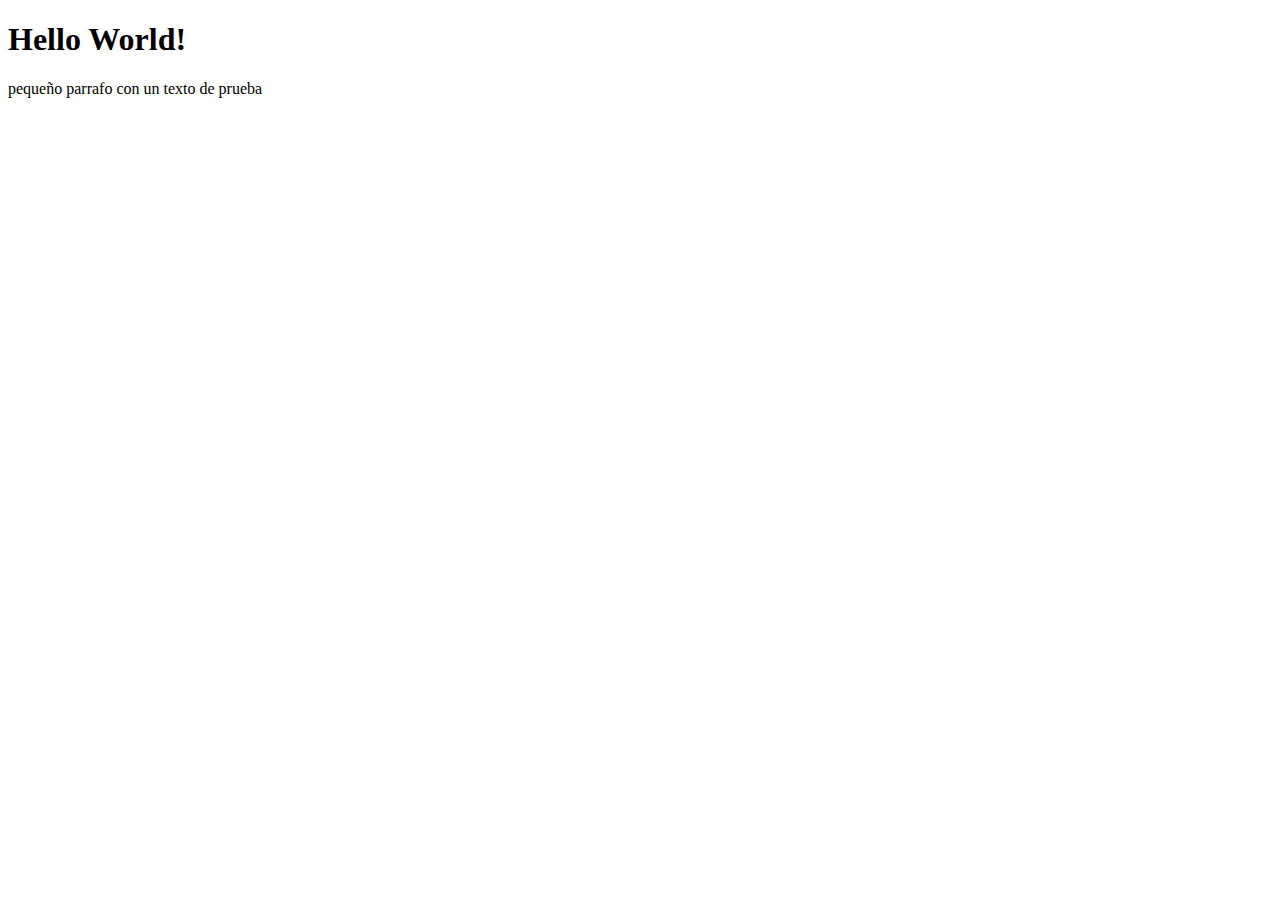
<file: templates/index.html>
<!DOCTYPE html>
<html lang="en">
<head>
    <meta charset="UTF-8">
    <meta name="viewport" content="width=device-width, initial-scale=1.0">
    <title>FranGonzaleDev</title>
</head>
<body>
    <h1>Hello World!</h1>
    <p>pequeño parrafo con un texto de prueba</p>
</body>
</html>
</file>
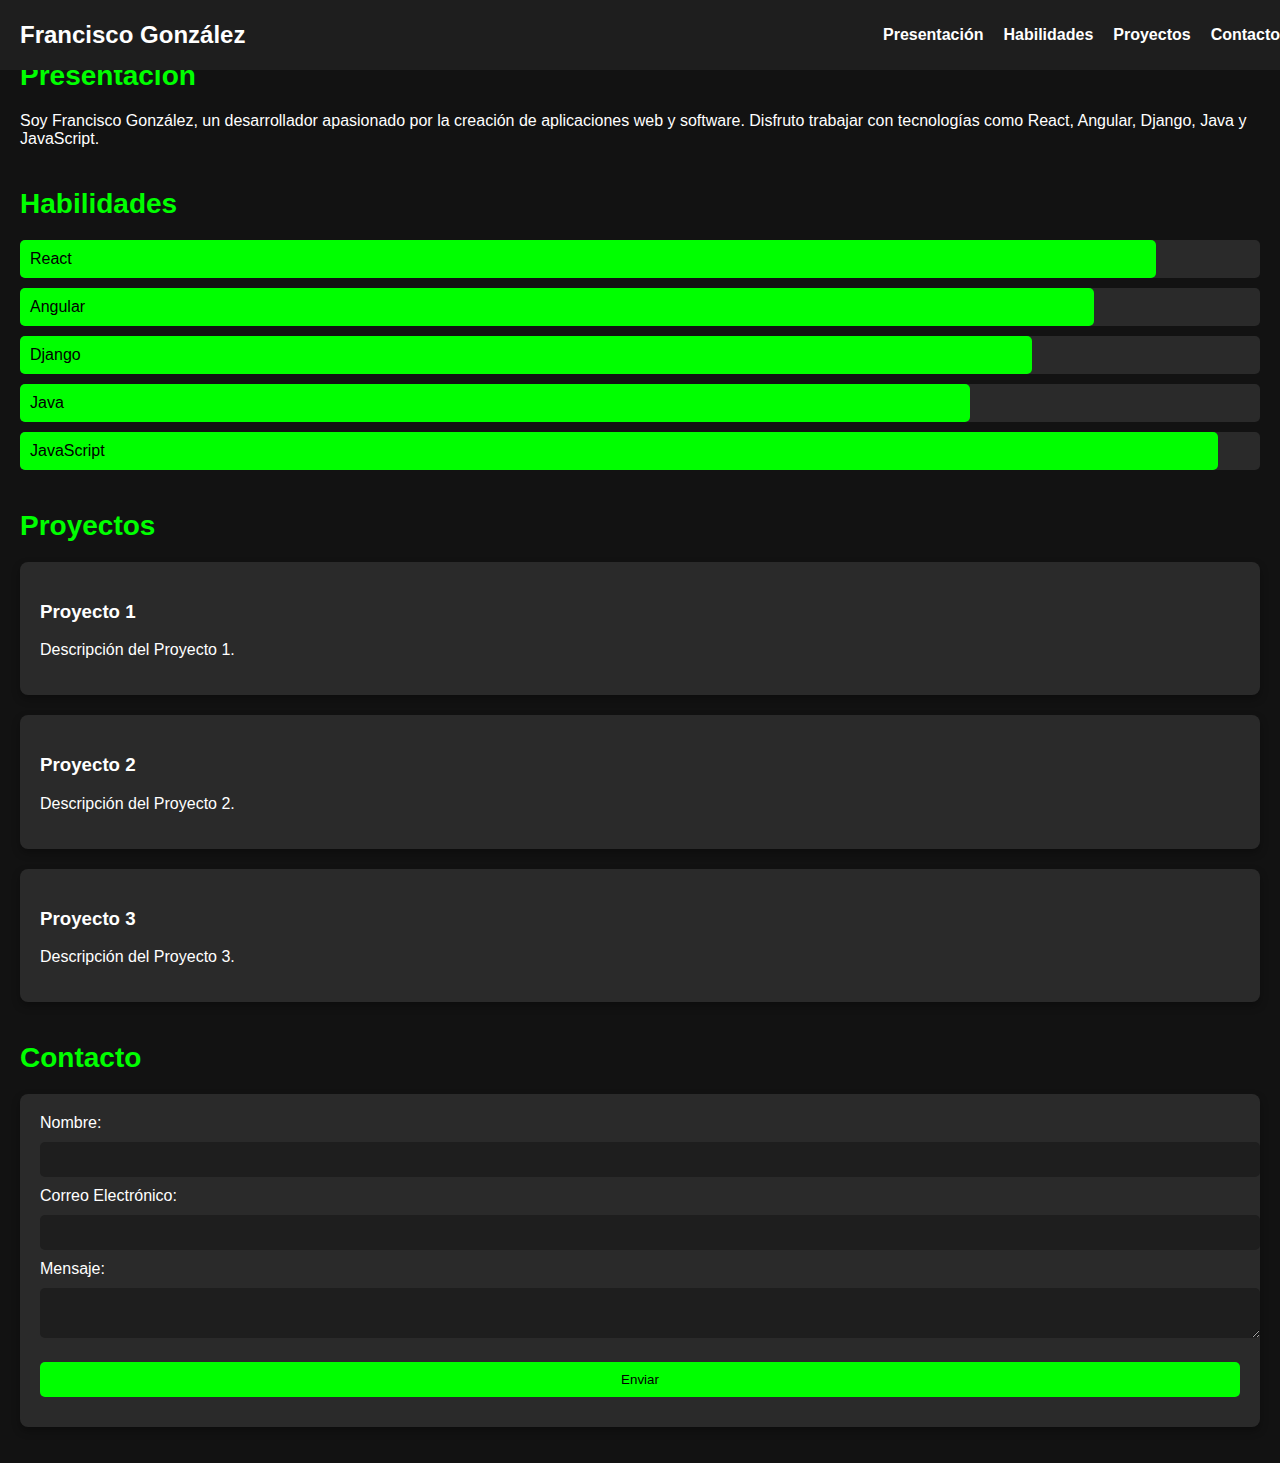
<file: assets/templates/index2.html>
<!DOCTYPE html>
<html lang="es">

<head>
    <meta charset="UTF-8">
    <meta http-equiv="X-UA-Compatible" content="IE=edge">
    <meta name="viewport" content="width=device-width, initial-scale=1.0">
    <link rel="stylesheet" href="../css/styles2.css">
    <title>Francisco González - Desarrollador</title>
</head>

<body>
    <header>
        <h1>Francisco González</h1>
        <nav>
            <ul>
                <li><a href="#presentacion">Presentación</a></li>
                <li><a href="#habilidades">Habilidades</a></li>
                <li><a href="#proyectos">Proyectos</a></li>
                <li><a href="#contacto">Contacto</a></li>
            </ul>
        </nav>
    </header>

    <main>
        <section id="presentacion">
            <h2>Presentación</h2>
            <p>Soy Francisco González, un desarrollador apasionado por la creación de aplicaciones web y software. Disfruto trabajar con tecnologías como React, Angular, Django, Java y JavaScript.</p>
        </section>

        <section id="habilidades">
            <h2>Habilidades</h2>
            <div class="skill-bar" id="skill-bar-react">
                <div class="skill-progress" style="width: 90%;">React</div>
            </div>
            <div class="skill-bar" id="skill-bar-angular">
                <div class="skill-progress" style="width: 85%;">Angular</div>
            </div>
            <div class="skill-bar" id="skill-bar-django">
                <div class="skill-progress" style="width: 80%;">Django</div>
            </div>
            <div class="skill-bar" id="skill-bar-java">
                <div class="skill-progress" style="width: 75%;">Java</div>
            </div>
            <div class="skill-bar" id="skill-bar-js">
                <div class="skill-progress" style="width: 95%;">JavaScript</div>
            </div>
        </section>

        <section id="proyectos">
            <h2>Proyectos</h2>
            <div class="project-card">
                <h3>Proyecto 1</h3>
                <p>Descripción del Proyecto 1.</p>
            </div>
            <div class="project-card">
                <h3>Proyecto 2</h3>
                <p>Descripción del Proyecto 2.</p>
            </div>
            <div class="project-card">
                <h3>Proyecto 3</h3>
                <p>Descripción del Proyecto 3.</p>
            </div>
        </section>

        <section id="contacto">
            <h2>Contacto</h2>
            <form id="contact-form">
                <div class="form-group">
                    <label for="name">Nombre:</label>
                    <input type="text" id="name" name="name" required>
                </div>
                <div class="form-group">
                    <label for="email">Correo Electrónico:</label>
                    <input type="email" id="email" name="email" required>
                </div>
                <div class="form-group">
                    <label for="message">Mensaje:</label>
                    <textarea id="message" name="message" required></textarea>
                </div>
                <button type="submit">Enviar</button>
            </form>
            <p id="response-message"></p>
        </section>
    </main>

    <script src="../js/script2.js"></script>
</body>

</html>
</file>
<file: assets/css/styles2.css>
body {
    font-family: 'Arial', sans-serif;
    color: #ffffff;
    background-color: #121212;
    margin: 0;
    padding: 0;
}

header {
    background-color: #1e1e1e;
    padding: 10px 20px;
    display: flex;
    justify-content: space-between;
    align-items: center;
    position: fixed;
    width: 100%;
    top: 0;
    z-index: 1000;
}

header h1 {
    margin: 0;
    font-size: 24px;
}

nav ul {
    list-style: none;
    display: flex;
}

nav ul li {
    margin-right: 20px;
}

nav ul li a {
    color: #ffffff;
    text-decoration: none;
    font-weight: bold;
    transition: color 0.3s;
}

nav ul li a:hover {
    color: #00ff00;
}

main {
    padding-top: 80px;
    padding: 20px;
}

h2 {
    margin-top: 40px;
    margin-bottom: 20px;
    font-size: 28px;
    color: #00ff00;
}

#habilidades .skill-bar {
    margin: 10px 0;
    width: 100%;
    background-color: #2a2a2a;
    border-radius: 5px;
}

#habilidades .skill-progress {
    padding: 10px;
    background-color: #00ff00;
    color: #000;
    border-radius: 5px;
    transition: width 1s ease-in-out;
}

.project-card {
    background-color: #2a2a2a;
    padding: 20px;
    margin-bottom: 20px;
    border-radius: 8px;
    box-shadow: 0 4px 8px rgba(0, 0, 0, 0.3);
    transition: transform 0.3s ease;
}

.project-card:hover {
    box-shadow: 0 8px 16px rgba(0, 0, 0, 0.5);
    transform: scale(1.02);
}

form {
    margin-top: 20px;
    background-color: #2a2a2a;
    padding: 20px;
    border-radius: 8px;
    box-shadow: 0 4px 8px rgba(0, 0, 0, 0.3);
}

form input, form textarea, form button {
    width: 100%;
    padding: 10px;
    margin: 10px 0;
    border: none;
    border-radius: 5px;
    background-color: #1e1e1e;
    color: #fff;
}

form input:hover, form textarea:hover, form button:hover {
    background-color: #00ff00;
    cursor: pointer;
}

form button {
    background-color: #00ff00;
    color: #000;
}

#response-message {
    margin-top: 10px;
    color: #00ff00;
}
</file>
